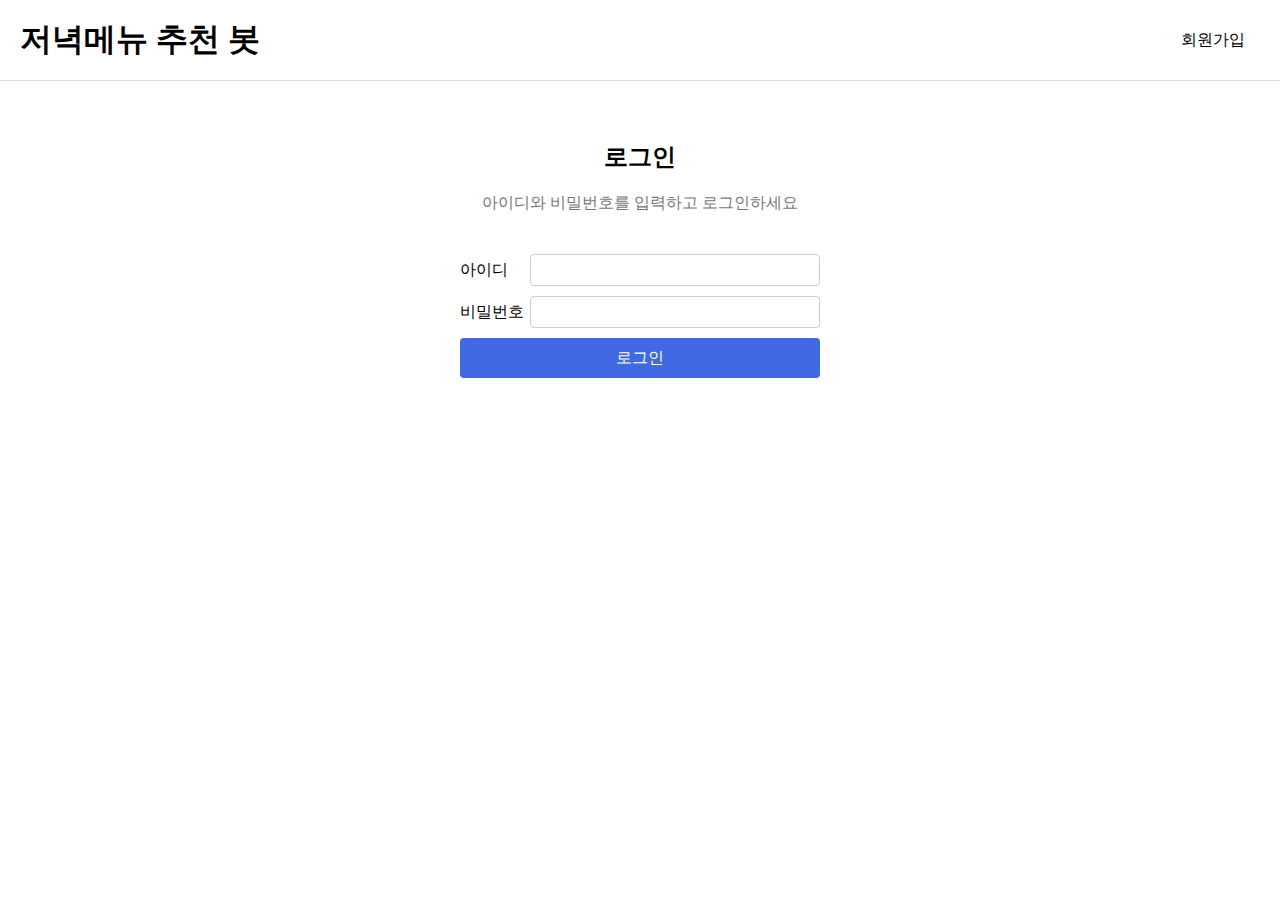
<file: answer_list.html>
<html>
<head>
  <title>채팅 내역</title>
  <link rel="stylesheet" href="./css/common.css">
  <link rel="stylesheet" href="./css/chat.css">
</head>
<body>
    <div class="header">
        <h1><a href="index.html">저녁메뉴 추천 봇</a></h1>
        <div class="header-click">
            <a href="./login.html">로그인</a>
            <a href="./chat.html">챗봇이용</a>
        </div>
      </div>
      <div class="main">
        <h2 class="main-title">채팅 내역</h2>
        <p class="main-desc">채팅 내역 페이지입니다.</p>
            <div class="chat-wrap">
            <div class="chat-screen" id="chat-screen">
            </div>
        </div>
    </div>
    <script src="./src/chat_list.js"></script>
</body>
</html>
</file>
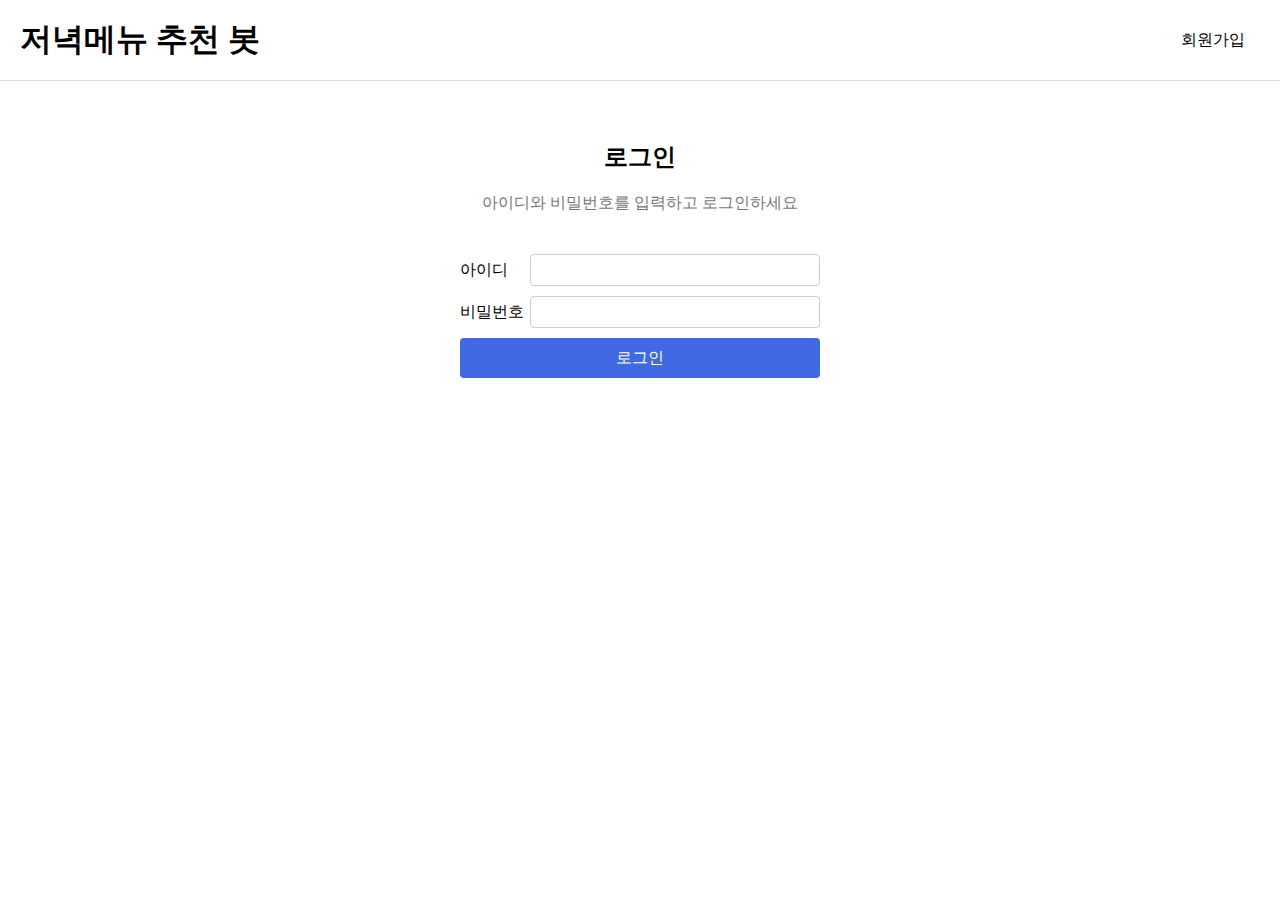
<file: login.html>
<!DOCTYPE html>
<html lang="ko">
<head>
    <meta charset="UTF-8">
    <meta http-equiv="X-UA-Compatible" content="IE=edge">
    <meta name="viewport" content="width=device-width, initial-scale=1.0">
    <link rel="stylesheet" href="./css/login-join.css">
    <link rel="stylesheet" href="./css/common.css">
    <title>로그인</title>
  </head>
  <body>
    <div class="header">
      <h1><a href="index.html">저녁메뉴 추천 봇</a></h1>
      <div class="header-click">
        <a href="./register.html">회원가입</a>
      </div>
    </div>
  <div class="main">
    <div class="container">
      <h2 class="title">로그인</h2>
      <p class="description">아이디와 비밀번호를 입력하고 로그인하세요</p>
      
      <form id="login-form" method="post" class="login">
        <div>
          <label for="user-id" class="label-width">아이디</label>
          <input type="email" id="user-id" name="email" required>
        </div>
        <div>
          <label for="user-pw" class="label-width">비밀번호</label>
          <input type="password" id="user-pw" name="password" required>
        </div>
        <button type="submit" class="submit-button">로그인</button>
      </form>
    </div>
  </div>


  <!-- login -->
  <script src="./src/login.js" defer type="module"></script>
</body>
</html>
</file>
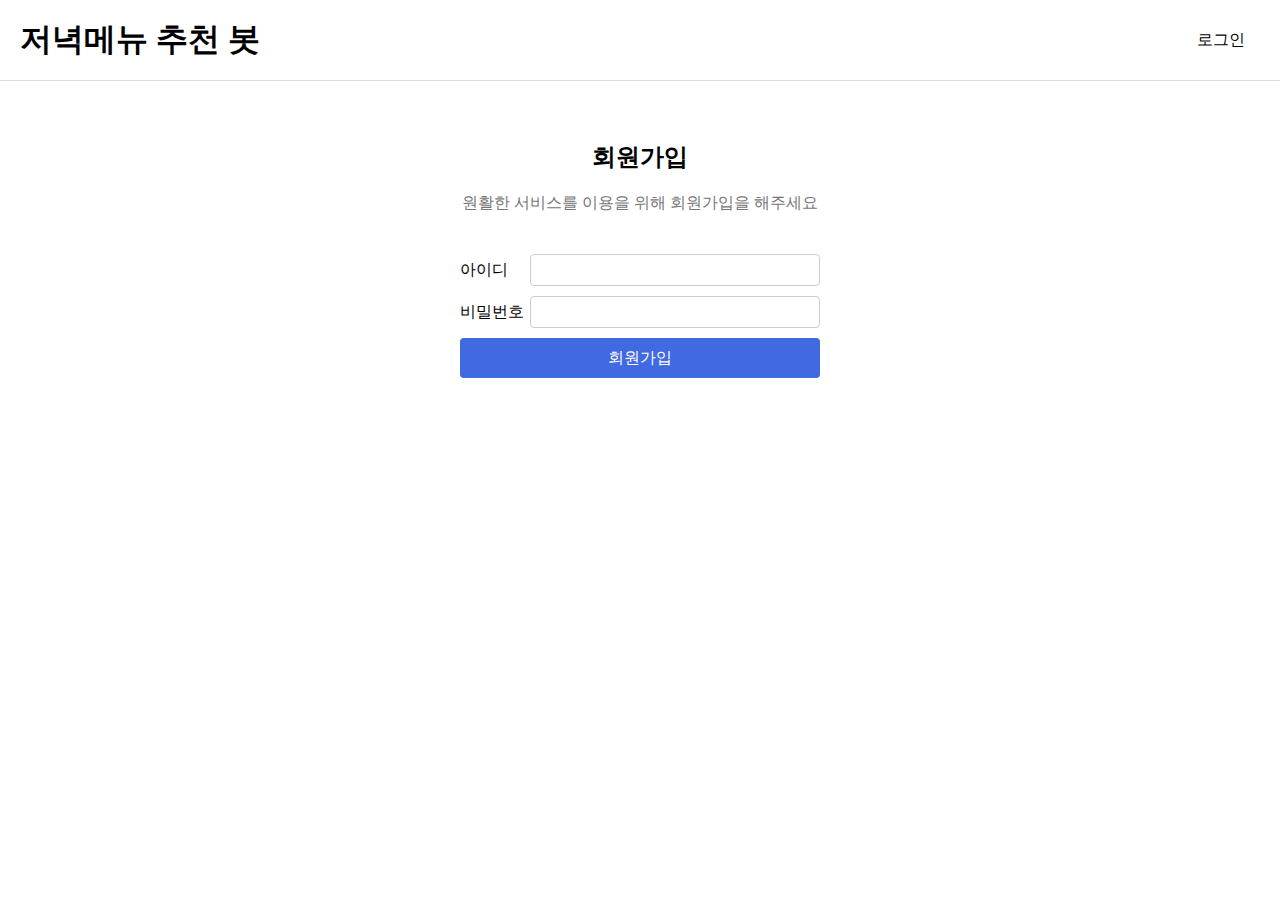
<file: register.html>
<!DOCTYPE html>
<html lang="ko">
<head>
    <meta charset="UTF-8">
    <meta http-equiv="X-UA-Compatible" content="IE=edge">
    <meta name="viewport" content="width=device-width, initial-scale=1.0">
    <link rel="stylesheet" href="./css/login-join.css">
    <link rel="stylesheet" href="./css/common.css">
    <title>회원가입
    </title>
  </head>
  <body>
    <div class="header">
      <h1><a href="index.html">저녁메뉴 추천 봇</a></h1>
      <div class="header-click">
        <a href="./login.html">로그인</a>
      </div>
    </div>
    <div class="main">
      <div class="container">
        <h2 class="title">회원가입</h2>
      <p class="description">
        원활한 서비스를 이용을 위해 회원가입을 해주세요
      </p>
        <form id="register-form" action="login.html" class="login">
          <div>
            <label for="email" class="label-width">아이디</label>
            <input type="email" id="email" name="email" required>
          </div>
          <div>
            <label for="password" class="label-width">비밀번호</label>
            <input type="password" id="password" name="password" required>
          </div>
          <button type="submit" class="submit-button">회원가입</button>
        </form>
      </div>
    </div>
    <script src="./src/register.js" defer type="module"></script>
  </body>
</html>
</file>
<file: css/common.css>
/* 공통 스타일 */

/* 초기화 ------------------------------------ */
body,
h1,
h2,
p,
fieldset,
ul {
	padding: 0;
	margin: 0;
}
a {
	text-decoration: none;
	color: inherit;
}

input,
textarea,
select {
	box-sizing: border-box;
}

select:enabled,
button:enabled {
	cursor: pointer;
}

/* layout --------------------------------- */
body {
	min-width: 1000px;
	display: flex;
	flex-direction: column;
	min-height: 100vh;
}
.main {
	flex-grow: 1;
	width: 1000px;
	margin: auto;
}


/* header */
.header {
	display: flex;
	align-items: center;
	justify-content: space-between;
	padding: 0 20px;
	height: 80px;
	border-bottom: 1px solid #ddd;
}
.header h1 a {
	color: black;
}
.sub-header {
	display: flex;
	justify-content: center;
	gap: 30px;
}
.header-click{
	display: flex;
	align-items: center;
    justify-content: center;
}
.header-click a,
.header-click button {
	padding: 10px 15px;
	margin-left: 10px;
	color: black;
	text-decoration: none;
}
.header-click button {
	font: inherit;
	border: 0;
	background: none;
}

/* footer */
.footer {
	background: #eee;
	text-align: center;
	padding: 20px 0;
	margin-top: 80px;
}

/* input --------------------------------- */
[type="text"],
[type="password"],
[type="email"] {
	width: 290px;
	height: 32px;
	border: 1px solid #ccc;
	border-radius: 4px;
	padding: 0 8px;
}
[type="text"]:read-only {
	background-color: #ccc;
}

/* main 내부 컨텐츠 --------------------------------- */
.main-title {
	margin: 60px 0 10px 0;
}
.main-desc {
	margin-bottom: 20px;
}
.main-desc strong {
	color: royalblue;
}
.menu{
	display: flex;
	gap: 30px;
	margin-top: 15px;
	margin-left: 20px;
}
/* 버튼 */
.btn-group {
	display: flex;
    gap: 10px;
    flex-direction: row-reverse;
	margin-top: 20px;
	text-align: right;
}
.btn {
	background-color: #eee;
	width: 100px;
	height: 32px;
	border: 1px solid #ddd;
	margin-bottom: 20px;
	border-radius: 4px;
	display: inline-flex;
	align-items: center;
	justify-content: center;
	box-sizing: border-box;
	font: inherit;
}

/* 텍스트 숨김처리를 위한 CSS */
.a11y-hidden {
	clip: rect(1px, 1px, 1px, 1px);
	clip-path: inset(50%);
	width: 1px;
	height: 1px;
	margin: -1px;
	overflow: hidden;
	padding: 0;
	position: absolute;
}
</file>
<file: css/chat.css>
.chat-wrap {
	background-color: #eee;
	padding: 20px;
	border-radius: 10px;
	border: 1px solid #ddd;
}
.chat-info {
	font-weight: bold;
	border-bottom: 1px solid #ddd;
	margin-bottom: 10px;
	padding-bottom: 10px;
}
.ai-chat {
	display: flex;
	align-items: flex-start;
	gap: 10px;
}

.ai-chat,
.user-chat {
	margin-top: 20px;
}

.ai-chat + .ai-chat,
.user-chat + .user-chat {
	margin-top: 5px;
}

.ai-chat img {
	width: 60px;
}
.chat-content {
	width: fit-content;
	max-width: 500px;
	padding: 10px 20px;
}
.ai-chat .chat-content {
	border-radius: 0 20px 20px 20px;
	margin-top: 30px;
	background-color: white;
}
.user-chat {
	overflow: hidden;
}
.user-chat .chat-content {
	border-radius: 20px 20px 0 20px;
	float: right;
	background-color: lightblue;
}

.ai-chat + .ai-chat img {
	display: none;
}
.ai-chat + .ai-chat .chat-content {
	margin-top: 0;
	margin-left: 70px;
}

.chat-form {
	background-color: white;
	margin-top: 20px;
	border-radius: 10px;
	display: flex;
	align-items: center;
	gap: 20px;
	padding: 10px;
}

.chat-form textarea {
	resize: none;
	flex-grow: 1;
	height: 60px;
	border: 0;
}

.chat-button {
	background-color: royalblue;
	border: 0;
	color: white;
	width: 80px;
	height: 32px;
	border-radius: 4px;
}

.chat-screen {
	height: 600px;
	overflow: auto;

	mask-image: linear-gradient(0deg, transparent 0%, black 10%);
	-webkit-mask-image: linear-gradient(0deg, transparent 0%, black 10%);
}
</file>
<file: css/login-join.css>
/* 로그인 - 회원가입 페이지 */
.container {
	width: 360px;
	margin: 60px auto;
}
.title,
.description {
	text-align: center;
}
.description {
	margin: 20px 0 40px 0;
	color: #767676;
}
/* 로그인 */
.login > div {
	margin-bottom: 10px;
	display: flex;
	align-items: center;
}

.login > div:nth-child(3) {
	margin: 20px 0;
}

.label-width {
	display: inline-block;
	width: 70px;
}

.submit-button {
	width: 100%;
	height: 40px;
	background-color: royalblue;
	color: white;
	border-width: 0;
	border-radius: 4px;
	font: inherit;
	box-sizing: content-box;
	padding: 0;
}

/* 회원가입 */
.field {
	border: 0;
	margin: 20px 0;
}
.field ul {
	list-style: none;
	/* 2. flex */
	display: flex;
	flex-wrap: wrap;
	gap: 8px 10px;
}
.field legend {
	float: left;
	width: 70px;
}
[type="checkbox"]:checked + label {
	font-weight: bold;
}

.ul-description{
	list-style: none;
}
</file>
